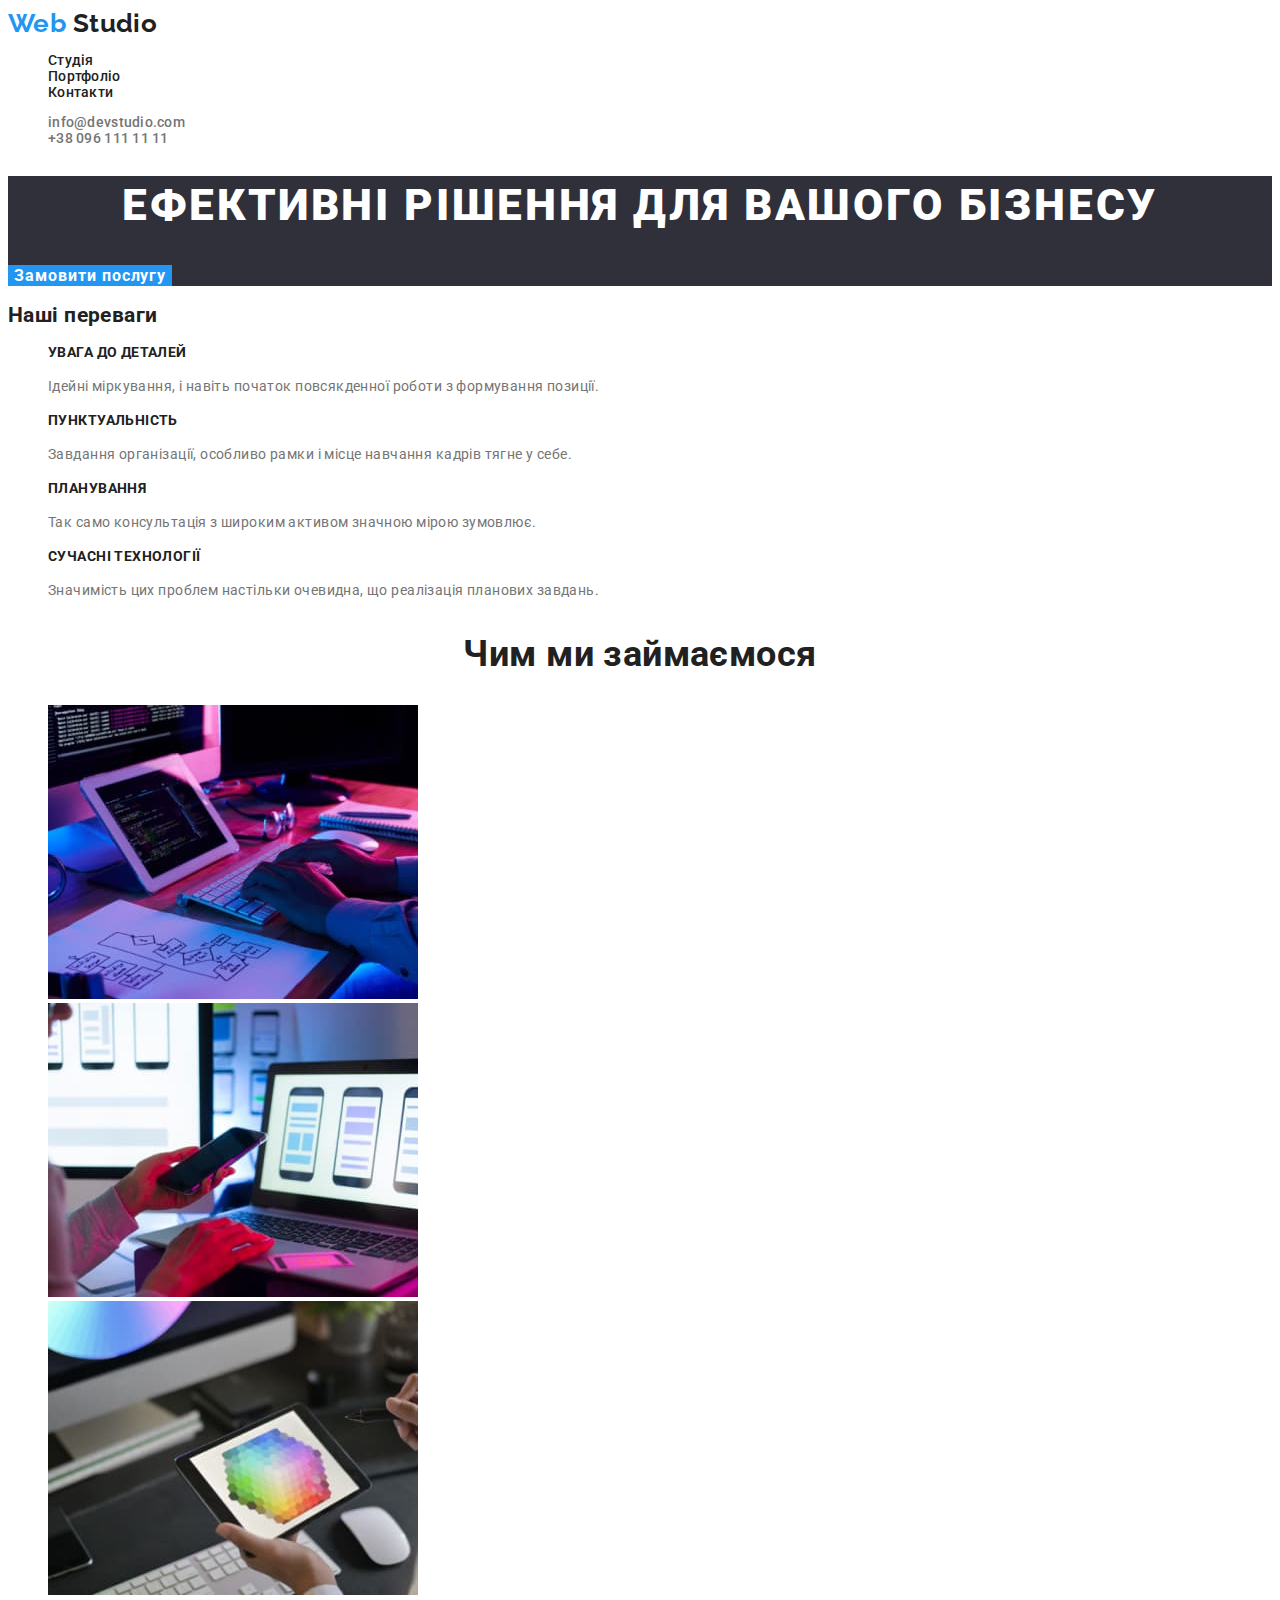
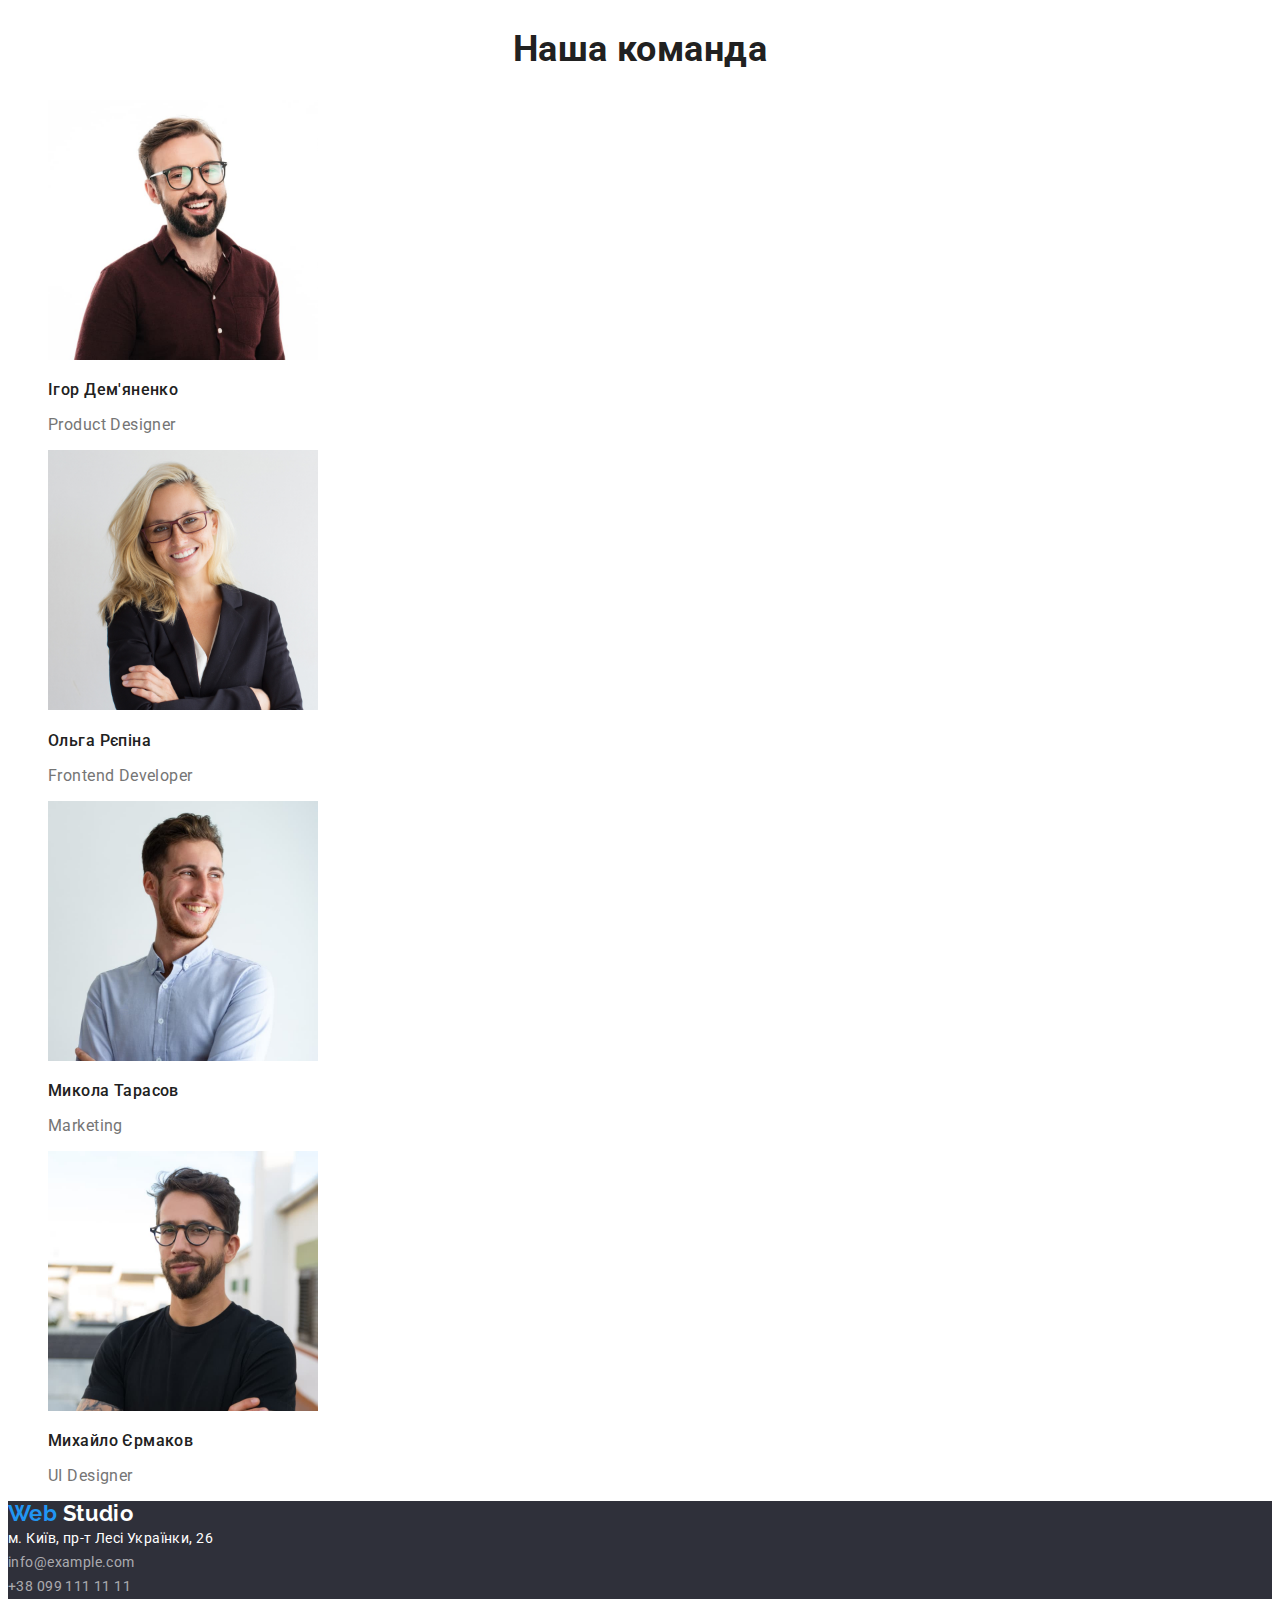
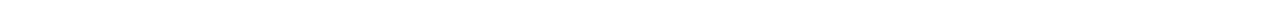
<file: index.html>
<!DOCTYPE html>
<html lang="ua">
  <head>
    <meta charset="UTF-8" />
    <meta http-equiv="X-UA-Compatible" content="IE=edge" />
    <meta name="viewport" content="width=], initial-scale=1.0" />
    <link
      href="https://fonts.googleapis.com/css2?family=Raleway:wght@700&family=Roboto:wght@400;500;700;900&display=swap"
      rel="stylesheet"
    />
    <title>Homework</title>
    <link rel="stylesheet" href="main.css" />
  </head>
  <body>
    <!-- Шапка сайта -->
    <header class="page-header">
      <nav>
        <a href="./index.html" class="logo primary link" aria-current="true"
          ><span class="logo-style">Web</span> Studio</a
        >
        <ul class="nav site-nav">
          <li><a href="./index.html" class="link">Студія</a></li>
          <li><a href="./portfolio.html" class="link">Портфоліо</a></li>
          <li><a href="./index.html" class="link">Контакти</a></li>
        </ul>
      </nav>
      <ul class="nav contacts-nav">
        <li>
          <a href="mailto:info@devstudio.com" class="link">
            info@devstudio.com</a
          >
        </li>
        <li><a href="tel:+380961111111" class="link"> +38 096 111 11 11</a></li>
      </ul>
    </header>

    <main>
      <!---------------------------------------------рішення для бізнесу ---------------------------------------------->
      <section class="hero">
        <h1 class="hero-title">Ефективні рішення для вашого бізнесу</h1>
        <button href="" class="button service">Замовити послугу</button>
      </section>
      <!-- переваги -->
      <section class="features">
        <h2>Наші переваги</h2>
        <ul>
          <li>
            <h3 class="uptitle features-title">УВАГА ДО ДЕТАЛЕЙ</h3>
            <p class="features-text">
              Ідейні міркування, і навіть початок повсякденної роботи з
              формування позиції.
            </p>
          </li>
          <li>
            <h3 class="uptitle features-title">ПУНКТУАЛЬНІСТЬ</h3>
            <p class="features-text">
              Завдання організації, особливо рамки і місце навчання кадрів тягне
              у себе.
            </p>
          </li>
          <li>
            <h3 class="uptitle features-title">ПЛАНУВАННЯ</h3>
            <p class="features-text">
              Так само консультація з широким активом значною мірою зумовлює.
            </p>
          </li>
          <li>
            <h3 class="uptitle features-title">СУЧАСНІ ТЕХНОЛОГІЇ</h3>
            <p class="features-text">
              Значимість цих проблем настільки очевидна, що реалізація планових
              завдань.
            </p>
          </li>
        </ul>
      </section>
      <!-- Чим ми займаємося -->
      <section class="work">
        <h2 class="section-title">Чим ми займаємося</h2>
        <ul class="work-list">
          <li>
            <img
              src="./images/work.jpg"
              alt="робочій стіл"
              width="370"
              height="294"
            />
          </li>
          <li>
            <img
              src="./images/notebook.jpg"
              alt="Ноутбук"
              width="370"
              height="294"
            />
          </li>
          <li>
            <img
              src="./images/tablet.jpg"
              alt="Планшет"
              width="370"
              height="294"
            />
          </li>
        </ul>
      </section>

      <!-- Наша команда -->
      <section class="team">
        <h2 class="section-title">Наша команда</h2>
        <ul class="team">
          <li>
            <img
              src="./images/manager1.jpg"
              alt="чоловік з бородою на окулярах"
              width="270"
              height="260"
            />
            <h3 class="team-members-name">Ігор Дем'яненко</h3>
            <p lang="en" class="team-members-position">Product Designer</p>
          </li>
          <li>
            <img
              src="./images/manager2.jpg"
              alt="блондинка на окулярах"
              width="270"
              height="260"
            />
            <h3 class="team-members-name">Ольга Рєпіна</h3>
            <p lang="en" class="team-members-position">Frontend Developer</p>
          </li>
          <li>
            <img
              src="./images/manager3.jpg"
              alt="молодий у рубашці"
              width="270"
              height="260"
            />
            <h3 class="team-members-name">Микола Тарасов</h3>
            <p lang="en" class="team-members-position">Marketing</p>
          </li>
          <li>
            <img
              src="./images/manager4.jpg"
              alt="чоловік у чорній футболці"
              width="270"
              height="260"
            />
            <h3 class="team-members-name">Михайло Єрмаков</h3>
            <p lang="en" class="team-members-position">UI Designer</p>
          </li>
        </ul>
      </section>
    </main>

    <!-- Футер -->
    <footer class="page-footer">
      <a href="./index.html" class="logo secondary link"
        ><span class="logo-style">Web</span> Studio</a
      >
      <address class="address">
        <a
          href="https://goo.gl/maps/ZH45Ejz193mU29eU7"
          target="_blank"
          class="address-location link"
          >м. Київ, пр-т Лесі Українки, 26</a
        ><br />
        <a href="mailto:info@example.com" class="link">info@example.com</a
        ><br />
        <a href="tel:+380991111111" class="link">+38 099 111 11 11</a><br />
      </address>
    </footer>
  </body>
</html>
</file>
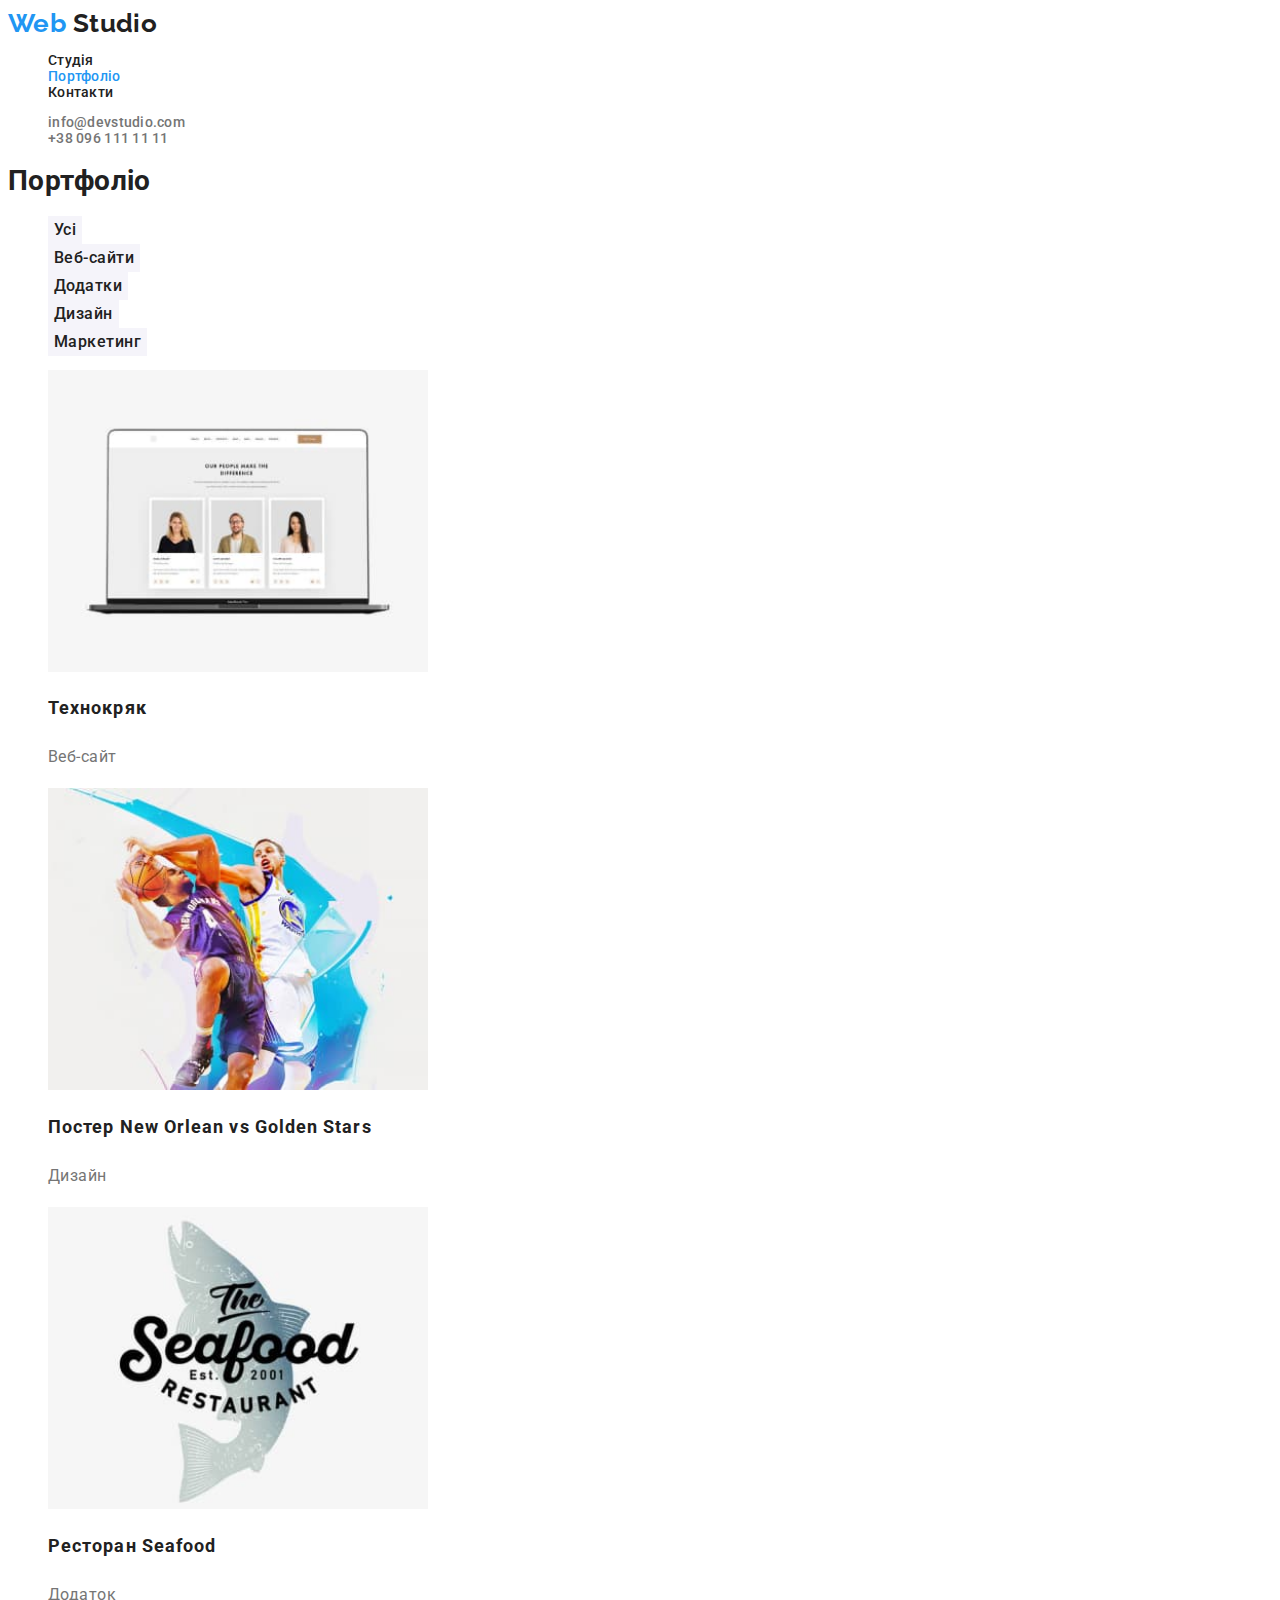
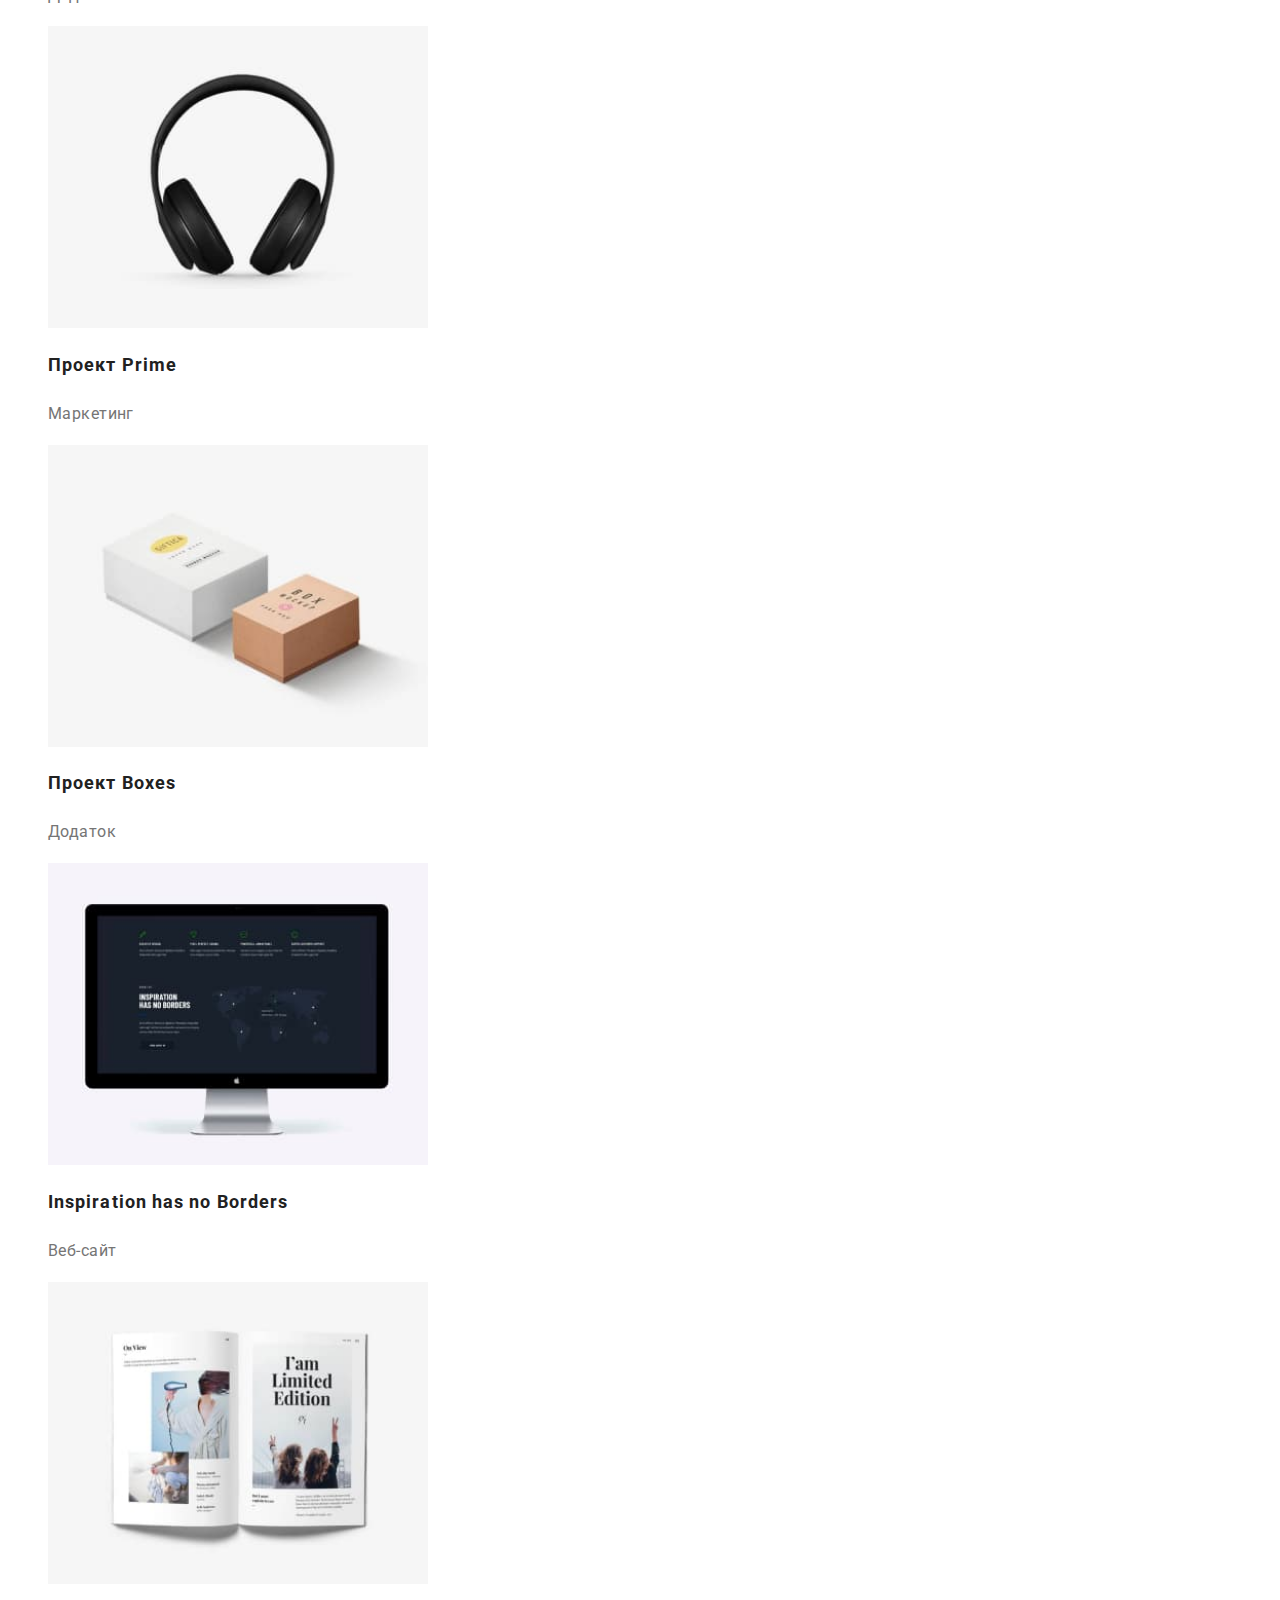
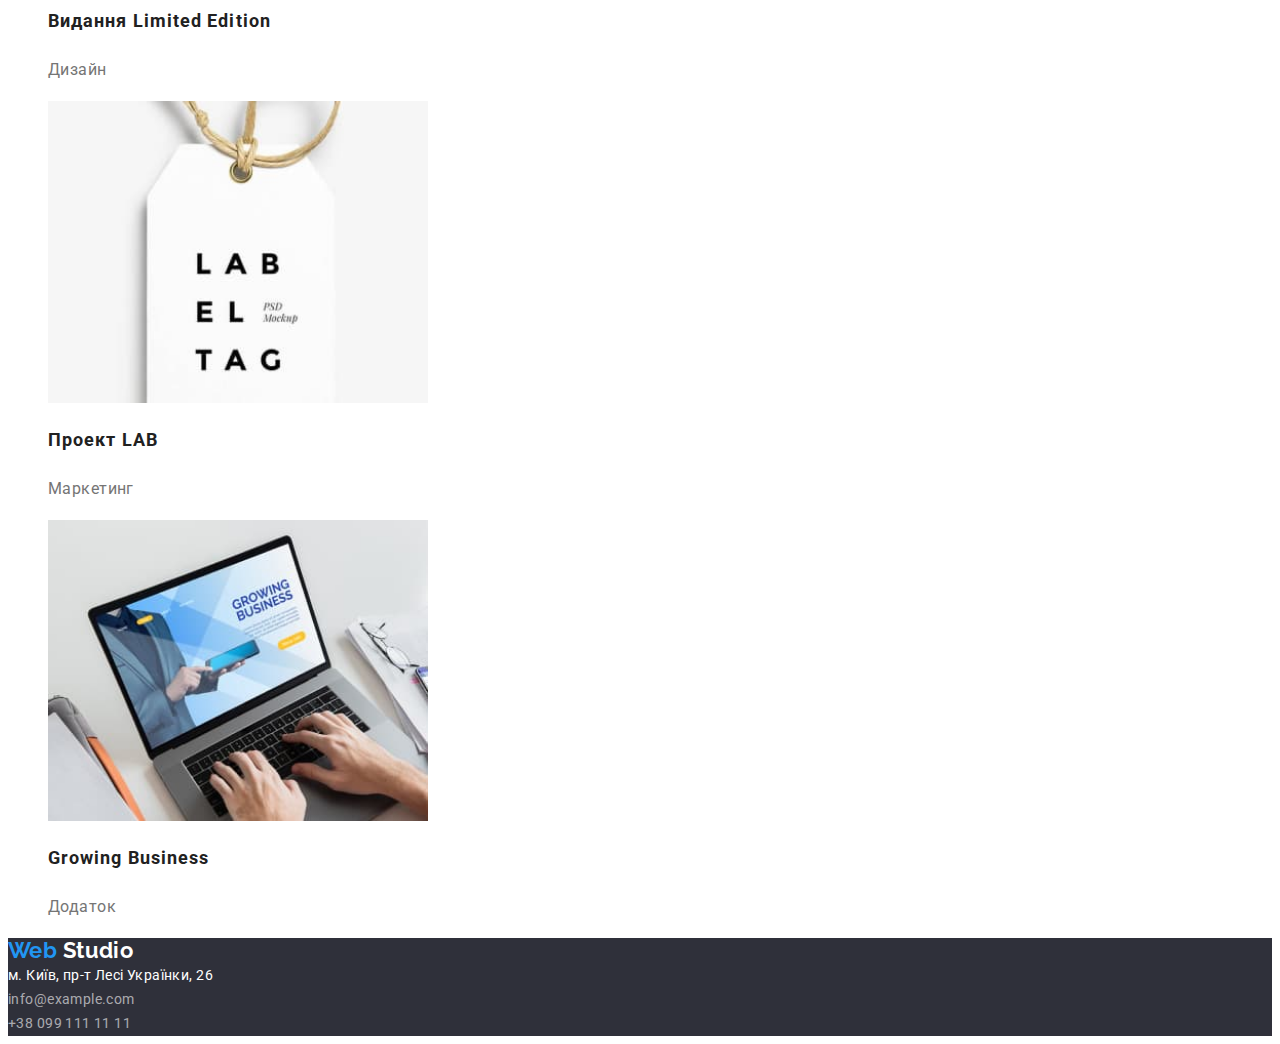
<file: portfolio.html>
<!DOCTYPE html>
<html lang="ua">
<head>
    <meta charset="UTF-8">
    <meta name="viewport" content="width=device-width, initial-scale=1.0">
    <link href="https://fonts.googleapis.com/css2?family=Raleway:wght@700&family=Roboto:wght@400;500;700;900&display=swap" rel="stylesheet">
    <link rel="stylesheet" href="./main.css">
    <title>Портфоліо</title>
</head>
<body class="page">
    <!-- Шапка сайта -->
    <header class="page-header">
        <nav>
            <a href="./index.html" class="logo primary link"><span class="logo-style">Web</span> Studio</a>
            <ul class="nav site-nav">
                <li><a href="./index.html"  class="link">Студія</a></li>
                <li><a href="./portfolio.html" class="link current" aria-current="true">Портфоліо</a></li>
                <li><a href="./index.html" class="link">Контакти</a></li>
            </ul>
        </nav>
        <ul class="nav contacts-nav">
            <li><a href="mailto:info@devstudio.com" class="link"> info@devstudio.com</a></li>
            <li><a href="tel:+380961111111" class="link"> +38 096 111 11 11</a></li>
        </ul>
    </header>
    <main>
        <h1> Портфоліо</h1>
        <section class="portfolio-nav">
            <!--------------------------------------------<h1>Портфоліо</h1> ---------------------------------------------------->
            <ul>
                <li><button type="button" class="button secondary">Усі</button></li>
                <li><button type="button" class="button secondary">Веб-сайти</button></li>
                <li><button type="button" class="button secondary">Додатки</button></li>
                <li><button type="button" class="button secondary">Дизайн</button></li>
                <li><button type="button" class="button secondary">Маркетинг</button></li>
            </ul>
            <ul>
                <li>
                    <a href="" class="link">
                        <img src="./images/office.jpg" width="380" alt="три співробітника">
                        <h2 class="portfolio-sample">Технокряк</h2>
                        <p class="portfolio-info">Веб-сайт</p>
                </li>
                <li>
                    <a href="" class="link">
                        <img src="./images/basketball.jpg" width="380" alt="Два баскетболіста з мячем">
                        <h2 class="portfolio-sample">Постер New Orlean vs Golden Stars</h2>
                        <p class="portfolio-info">Дизайн</p>
                   </a>
                </li>
                <li>
                    <a href="" class="link">
                        <img src="./images/restaurant.jpg" width="380" alt="Логотип ресторана">
                        <h2 class="portfolio-sample">Ресторан Seafood</h2>
                        <p class="portfolio-info">Додаток</p>
                    </a>                
                </li>
                <li>
                    <a href="" class="link">
                        <img src="./images/headphones.jpg" width="380" alt="Навушники">
                        <h2 class="portfolio-sample">Проект Prime</h2>
                        <p class="portfolio-info">Маркетинг</p>
                    </a>
                </li>
                <li>
                    <a href="" class="link">
                        <img src="./images/box.jpg" width="380" alt="Два бокси">
                        <h2 class="portfolio-sample">Проект Boxes</h2>
                        <p class="portfolio-info">Додаток</p>
                     </a>
                </li>
                <li>
                    <a href="" class="link">
                        <img src="./images/monitor.jpg" width="380" alt="Монітор">
                        <h2 class="portfolio-sample">Inspiration has no Borders</h2>
                        <p class="portfolio-info">Веб-сайт</p>
                    </a>
                </li>
                <li>
                    <a href="" class="link">
                        <img src="./images/book.jpg" width="380" alt="відкрита книга">
                        <h2 class="portfolio-sample">Видання Limited Edition</h2>
                        <p class="portfolio-info">Дизайн</p>
                  </a>
                </li>
                <li>
                    <a href="" class="link">
                        <img src="./images/label.jpg" width="380" alt="ярлик">
                        <h2 class="portfolio-sample">Проект LAB</h2>
                        <p class="portfolio-info">Маркетинг</p>
                
                    </a>
                </li>
                <li>
                    <a href="" class="link">
                        <img src="./images/business.jpg" width="380" alt="Ноутбук в роботі">
                        <h2 class="portfolio-sample">Growing Business</h2>
                        <p class="portfolio-info">Додаток </p>
                 </li>
            </ul>
        </section>
    </main>
    <!---------------------------------------------------- адресса -------------------------------------------------- -->
    <footer class="page-footer">
        <a href="./index.html" class="logo secondary link" aria-current="true"><span class="logo-style">Web</span> Studio</a>
        <address class="address">
            <a  class="address-location link">м. Київ, пр-т Лесі Українки, 26</a><br>
            <a href="mailto:info@example.com" class="link">info@example.com</a><br>
            <a href="tel:+380991111111" class="link">+38 099 111 11 11</a><br>
        </address>
        
    </footer>
</body>
</html>
</file>
<file: main.css>
:root {
    --primary-text-color: #212121;
    --secondary-text-color: #757575;
    --accent-color: #2196F3;
    --primary-white-color: #ffffff;
    --footer-text-color: rgba(255, 255, 255, 0.6);
    --site-devs-text-color: rgba(255, 255, 255, 0.4);
    --secondary-bg-color: #F5F4FA;
    --work-title-bg: rgba(47, 48, 58, 0.8);
    --footer-bg-color: #2F303A;
    --clients-logos-bg: #AFB1B8;
    --ftr-social-logos-bg: rgba(255, 255, 255, 0.1);
    }
    
    /* General styles */
    
    body {
    font-family: 'Roboto', sans-serif;
    font-weight: 400;
    font-size: 14px;
    letter-spacing: 0.03em;
    line-height: 1.14;
    
    color: var(--primary-text-color);
    background-color: var(--primary-white-color);
    }
    
    ul{
    list-style: none;
    }
    
    .link {
    text-decoration: none;
    color: var(--primary-text-color);
    }
    
    /* Logo  */
    
    .logo {
    font-family: 'Raleway';
    font-weight: 700;
    }
    
    .logo.primary{
    font-size: 26px;
    line-height: 1.19;
    }
    
    .logo.secondary {
    font-size: 22px;
    line-height: 1.18;
    
    color: var(--primary-white-color);
    }
    
    .logo .logo-style {

        font-family: Raleway ;
    color: var(--accent-color);
    }
    
    /* Website nav */
    
    .nav {
    font-family: 'Roboto', sans-serif;
    font-weight: 500;
    letter-spacing: 0.02em;
    }
    
    .nav .link:hover,
    .nav .link:focus {
        color: var(--accent-color);
    }
    
    .contacts-nav .link{    
    color: var(--secondary-text-color);
    }
    
    
    /* hero section */
    


    .hero {
        background-color:#2F303A; ;
    }
    .hero-title {
    font-family: 'Roboto', sans-serif;
    font-weight: 900;
    font-size: 44px;
    line-height: 1.36;
    text-align: center;
    letter-spacing: 0.06em;
    text-transform: uppercase;
    
    color: var(--primary-white-color);
    background-color: #2F303A;
    }
    
    /* Button */
    
    .button {
    font-family: 'Roboto', sans-serif;
    font-size: 16px;
    text-decoration: none;
    cursor: pointer;
    }
    
    .button.primary {
    font-family: 'Roboto', sans-serif; 
    font-weight: 700;
    line-height: 1.87;
    letter-spacing: 0.06em;
    
    color: var(--primary-white-color);
    background-color: var(--accent-color);
    }
    
    .button.secondary {
        
    font-family: 'Roboto', sans-serif;
    font-weight: 500;
    line-height: 1.62;
    letter-spacing: 0.03em;
    border: none;
    
    color: var(--primary-text-color);
    background-color: var(--secondary-bg-color);
    }


    .button.service:hover,
    .button.service:focus{
        font-family: 'Roboto', sans-serif;
        color: var(--primary-white-color);
        background-color: #188CE8;

    }

    .button.service {
    font-family: 'Roboto', sans-serif;
    font-weight: 700;
    font-size: 16px;
    letter-spacing: 0.06em;
    color: var(--primary-white-color);
    background-color: var(--accent-color);
    border: none;
    }
    .button.secondary:hover,
    .button.secondary:focus {
    font-family: 'Roboto', sans-serif;
    color: var(--primary-white-color);
    background-color: #188CE8;
    }
    
    /* Uppercase titles */
    
    .uptitle {
    font-family: 'Roboto', sans-serif;
    font-size: inherit;
    font-weight: 700;
    text-transform: uppercase;
    }
    
    /* features */
    
    .uptitle.features-title {
    
    color: var(--primary-text-color);
    }
    
    .features-text {
   
    line-height: 1.71;
    color: var(--secondary-text-color);
    }
    
    /* General section title*/
    
    .section-title {
    font-family: 'Roboto', sans-serif;
    font-weight: 700;
    font-size: 36px;
    line-height: 1.17;
    text-align: center;
    
    color: var(--primary-text-color);
    }
    
    /* Work section */
    
    .uptitle.work-title {
    
    color: var(--primary-white-color);
    background: var(--work-title-bg);
    }
    
    /* Team section */
    
    .team {
   
    font-size: 16px;
    line-height: 1.19;
    }
    
    .team .team-members-name {
    
    font-size: inherit;
    font-weight: 500;
    
    color: var(--primary-text-color);
    }
    
    .team .team-members-position {
    color: var(--secondary-text-color);
    }









    
    /* --------------------Footer---------------------------------- */
    
    .page-footer {
     
    background: var(--footer-bg-color);
    }
     
    /*-------------------------------------- address ---------------------------------*/
    
    .address .link{
    
    font-style: normal;
    line-height: 1.71;
    
    color: var(--footer-text-color);
    }
    
    .address .link.address-location {
    
    color: var(--primary-white-color);
    }
    .address .link:hover,
    .address .link:focus {
        color: var(--accent-color);
    }
    
    
    /*----------------------- Subscription ----------------------------------------*/
    
    .uptitle.signup-title {
    
    color: var(--primary-white-color);
    }
    
    .site-devs {
    font-family: ROBOTO;
    font-size: 12px;
    line-height: 2;
    
    color: var(--site-devs-text-color);
    }
    
    /*-------------------------- Portfolio page-------------------------------------- */
    
    .site-nav .link.current {
        color: var(--accent-color);
    }
    
    
    .portfolio-sample {
    
    font-weight: 700;
    font-size: 18px;
    line-height: 2;
    letter-spacing: 0.06em;
    
    color: var(--primary-text-color);
    }
    
    .portfolio-info {
   
    font-size: 16px;
    line-height: 1.87;
    
    color: var(--secondary-text-color);
    }
    
    .portfolio-description {
    
    font-size: 18px;
    line-height: 1.56;
    
    color: var(--primary-white-color);
    background-color: var(--accent-color);
    }
</file>
